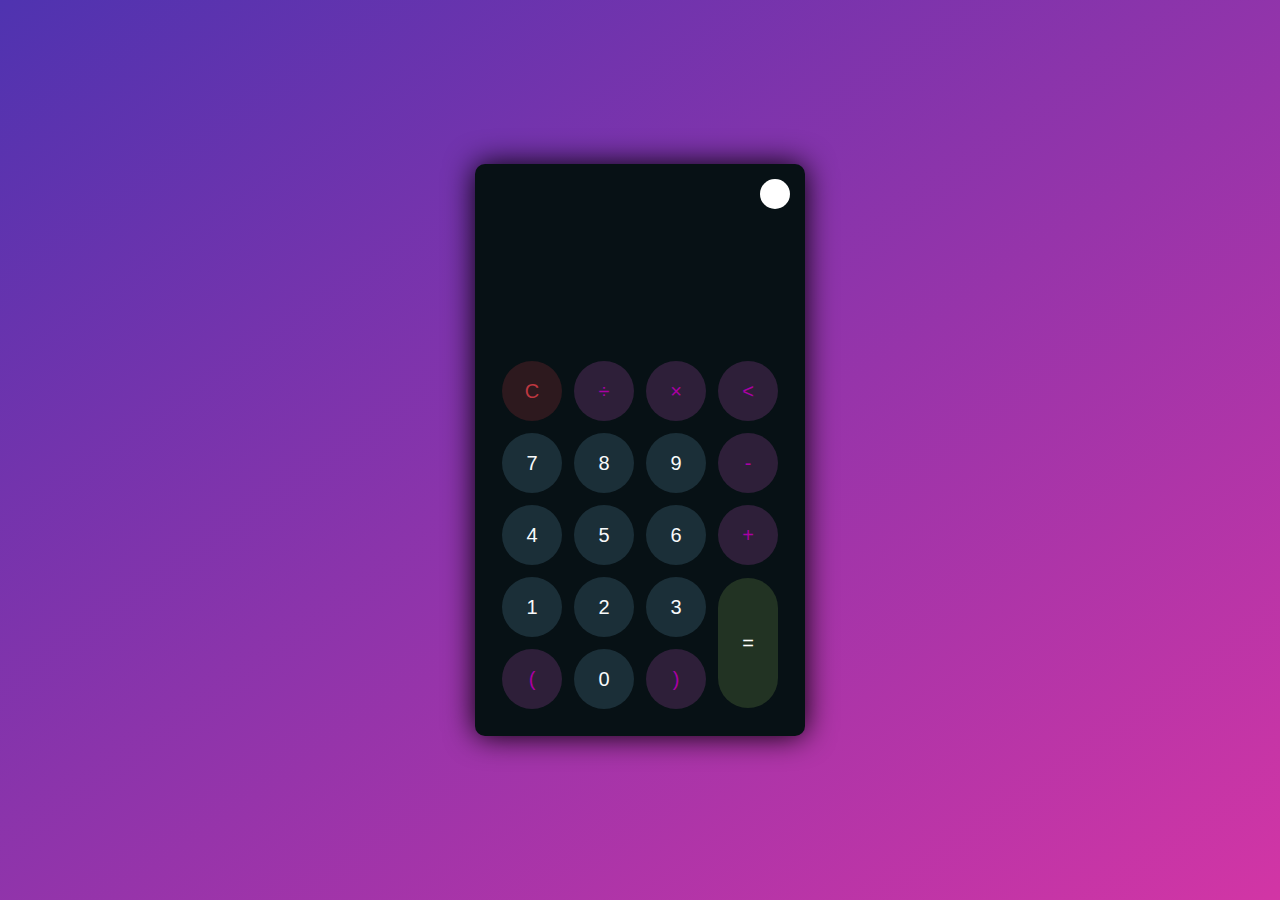
<file: index.html>
<!DOCTYPE html>
<html lang="en">
<head>
    <meta charset="UTF-8">
    <meta http-equiv="X-UA-Compatible" content="IE=edge">
    <meta name="viewport" content="width=device-width, initial-scale=1.0">
    <title>Calculator</title>
    <link rel="stylesheet" href="calc.css">
</head>
<body>
    <div class="container">
        <div class="calculator dark">
            <div class="theme-toggler active">
                <i class="toggler-icon"></i>
            </div>
            <div class="display-screen">
                <div id="display"></div>
            </div>
            <div class="buttons">
                <table>
                    <tr>
                        <td><button class="btn-operator" id="clear">C</button></td>
                        <td><button class="btn-operator" id="/">&divide;</button></td>
                        <td><button class="btn-operator" id="*">&times;</button></td>
                        <td><button class="btn-operator" id="backspace"><</button></td>
                    </tr>
                    <tr>
                        <td><button class="btn-number" id="7">7</button></td>
                        <td><button class="btn-number" id="8">8</button></td>
                        <td><button class="btn-number" id="9">9</button></td>
                        <td><button class="btn-operator" id="-">-</button></td>
                    </tr>
                    <tr>
                        <td><button class="btn-number" id="4">4</button></td>
                        <td><button class="btn-number" id="5">5</button></td>
                        <td><button class="btn-number" id="6">6</button></td>
                        <td><button class="btn-operator" id="+">+</button></td>
                    </tr>
                    <tr>
                        <td><button class="btn-number" id="1">1</button></td>
                        <td><button class="btn-number" id="2">2</button></td>
                        <td><button class="btn-number" id="3">3</button></td>
                        <td rowspan="2"><button class="btn-equal" id="equal">=</button></td>
                    </tr>
                    <tr>
                        <td><button class="btn-operator" id="(">(</button></td>
                        <td><button class="btn-number" id="0">0</button></td>
                        <td><button class="btn-operator" id=")">)</button></td>
                    </tr>
                </table>
            </div>
        </div>
    </div>
    <script src="calc.js"></script>
</body>
</html>
</file>
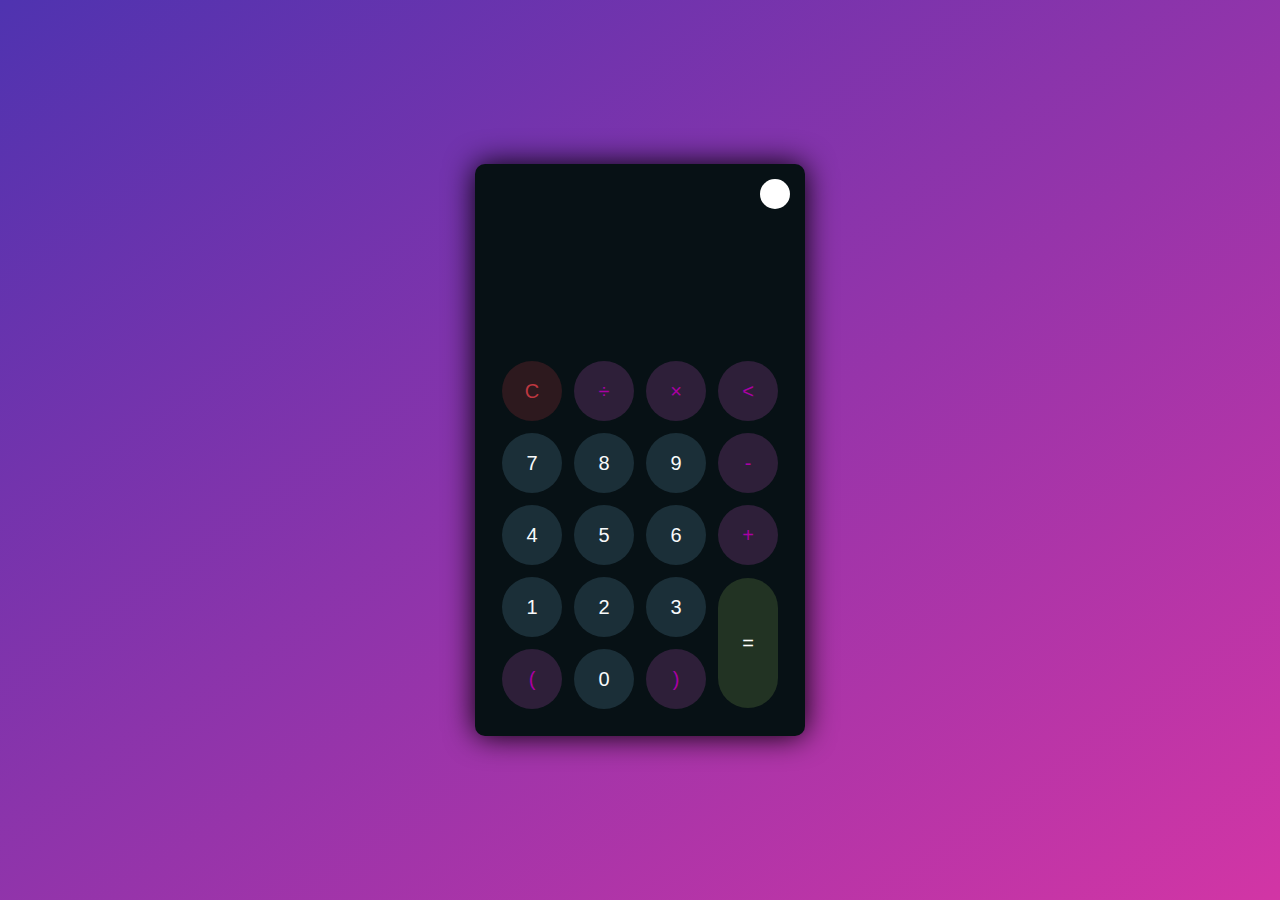
<file: calc.html>
<!DOCTYPE html>
<html lang="en">
<head>
    <meta charset="UTF-8">
    <meta http-equiv="X-UA-Compatible" content="IE=edge">
    <meta name="viewport" content="width=device-width, initial-scale=1.0">
    <title>Calculator</title>
    <link rel="stylesheet" href="calc.css">
</head>
<body>
    <div class="container">
        <div class="calculator dark">
            <div class="theme-toggler active">
                <i class="toggler-icon"></i>
            </div>
            <div class="display-screen">
                <div id="display"></div>
            </div>
            <div class="buttons">
                <table>
                    <tr>
                        <td><button class="btn-operator" id="clear">C</button></td>
                        <td><button class="btn-operator" id="/">&divide;</button></td>
                        <td><button class="btn-operator" id="*">&times;</button></td>
                        <td><button class="btn-operator" id="backspace"><</button></td>
                    </tr>
                    <tr>
                        <td><button class="btn-number" id="7">7</button></td>
                        <td><button class="btn-number" id="8">8</button></td>
                        <td><button class="btn-number" id="9">9</button></td>
                        <td><button class="btn-operator" id="-">-</button></td>
                    </tr>
                    <tr>
                        <td><button class="btn-number" id="4">4</button></td>
                        <td><button class="btn-number" id="5">5</button></td>
                        <td><button class="btn-number" id="6">6</button></td>
                        <td><button class="btn-operator" id="+">+</button></td>
                    </tr>
                    <tr>
                        <td><button class="btn-number" id="1">1</button></td>
                        <td><button class="btn-number" id="2">2</button></td>
                        <td><button class="btn-number" id="3">3</button></td>
                        <td rowspan="2"><button class="btn-equal" id="equal">=</button></td>
                    </tr>
                    <tr>
                        <td><button class="btn-operator" id="(">(</button></td>
                        <td><button class="btn-number" id="0">0</button></td>
                        <td><button class="btn-operator" id=")">)</button></td>
                    </tr>
                </table>
            </div>
        </div>
    </div>
    <script src="calc.js"></script>
</body>
</html>
</file>
<file: calc.css>
*{
    padding: 0;
    margin: 0;
    box-sizing: border-box;
    outline: 0;
    transition: all 0.5s ease;
}

body {
    font-family: sans-serif;
}

a {
    text-decoration: none;
    color: #fff;
}

body {
    background-image: linear-gradient(to bottom right, rgba(79, 51, 176, 1.0),rgba(210,53,165));
}

.container {
    height: 100vh;
    width: 100vw;
    display: grid;
    place-items: center;
}

.calculator {
    position: relative;
    height: auto;
    width: auto;
    padding: 20px;
    border-radius: 10px;
    box-shadow: 0 0 30px #000;
}

.theme-toggler {
    position: absolute;
    top: 30px;
    right: 30px;
    color: #fff;
    cursor: pointer;
    z-index: 1;
}

.theme-toggler.active {
    color: #333;
}

.theme-toggler.active::before {
    background-color: #fff;
}

.theme-toggler::before {
    content: '';
    height: 30px;
    width: 30px;
    position: absolute;
    top: 50%;
    transform: translate(-50%, -50%);
    border-radius: 50%;
    background-color: #333;
    z-index: -1;
}

#display {
    margin: 0 10px;
    height: 150px;
    width: auto;
    max-width: 270px;
    display: flex;
    align-items: flex-end;
    justify-content: flex-end;
    font-size: 30px;
    margin-bottom: 20px;
    overflow: scroll;
}

#display::-webkit-scrollbar {
    display: block;
    height: 0px;
}

button {
    height: 60px;
    width: 60px;
    border: 0;
    border-radius: 30px;
    margin: 5px;
    font-size: 20px;
    cursor: pointer;
    transition: all 200ms ease;
}

button:hover {
    transform: scale(1.1);

}

button#equal {
    height: 130px;
}

/* light theme */

.calculator {
    background-color: #fff;
}

.calculator button#clear {
    background-color: #ffd5d8;
    color: #fc4552;
}

.calculator button.btn-number {
    background-color: #c3eaff;
    color: #000000;
}

.calculator button.btn-operator {
    background-color: #ffd0fb;
    color: #f967f3;
}

.calculator button.btn-equal {
    background-color: #adf9e7;
    color: #000;
}

/* dark theme */


.calculator.dark {
    background-color: #071115;
}

.calculator.dark #display {
    color: #f8fafb;
}

.calculator.dark button#clear {
    background-color: #2d191e;
    color: #bd3740;
}

.calculator.dark button.btn-number {
    background-color: #1b2f38;
    color: #f8fafb;
}

.calculator.dark button.btn-operator {
    background-color: #2e1f39;
    color: #aa00a4;
}

.calculator.dark button.btn-equal {
    background-color: #223323;
    color: #ffffff;
}
</file>
